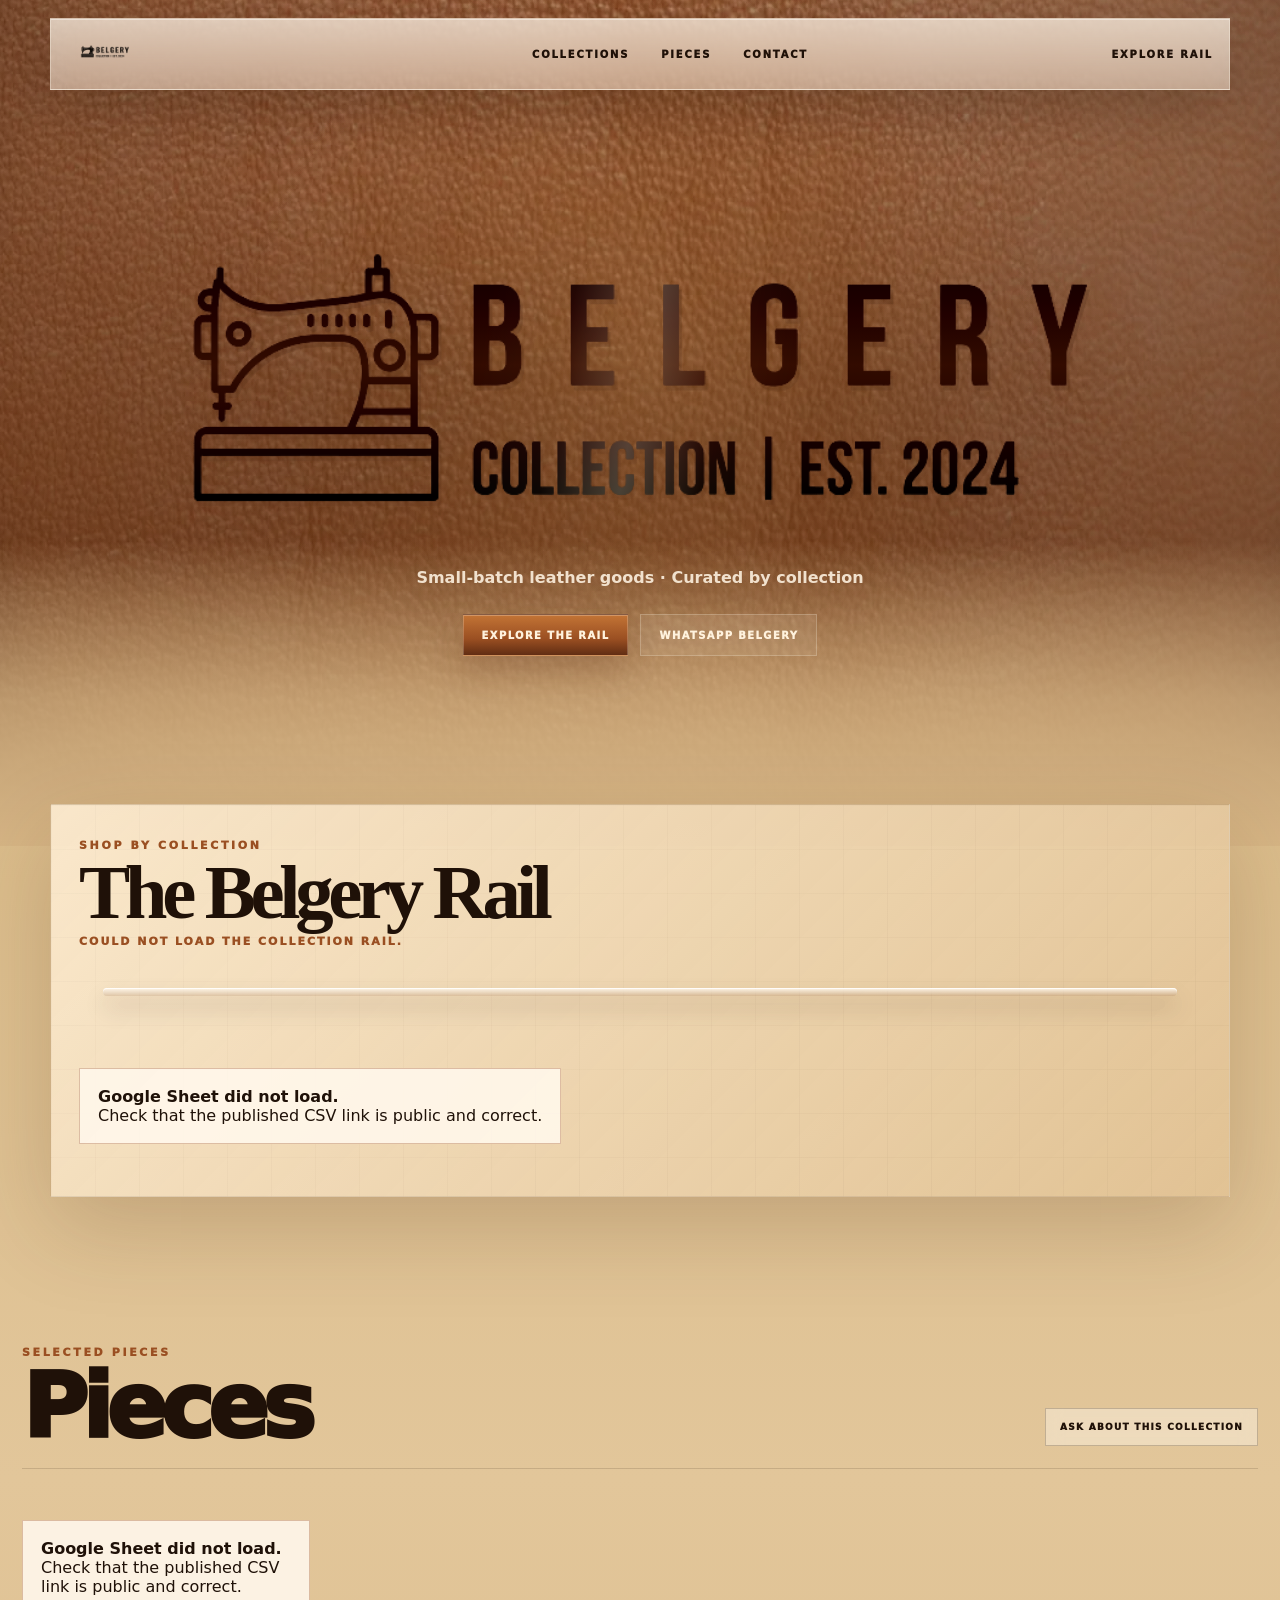
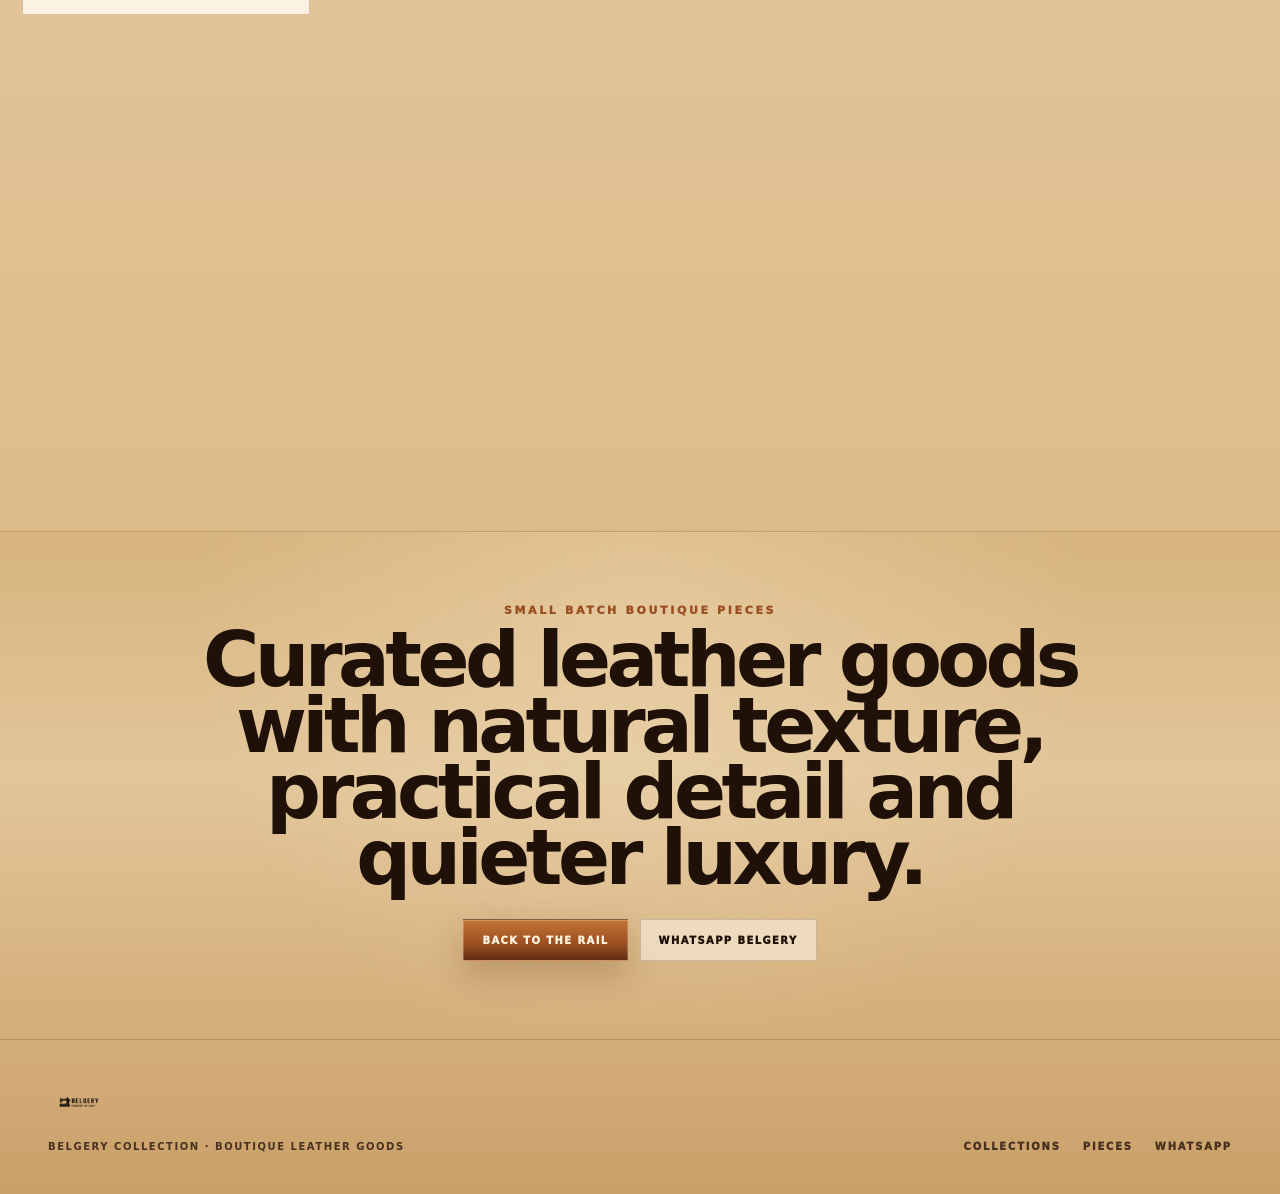
<file: index.html>
<!doctype html>
<html lang="en">
<head>
  <meta charset="utf-8" />
  <meta name="viewport" content="width=device-width, initial-scale=1" />
  <link rel="icon" type="image/png" sizes="512x512" href="/favicon.png" />
  <link rel="apple-touch-icon" href="/favicon.png" />
  <title>BELGERY Collection | Boutique Leather Goods</title>
  <meta name="description" content="BELGERY Collection: small-batch boutique leather goods curated by collection." />
  <meta name="belgery-build" content="no-gold-line-shimmer-only-final" />
  <link rel="preconnect" href="https://docs.google.com" />
  <link rel="preconnect" href="https://res.cloudinary.com" />
  <link rel="stylesheet" href="style.css" />
</head>
<body class="one-page-site">
  <header class="site-header" id="siteHeader">
    <a class="brand" href="#top" aria-label="BELGERY home">
      <img src="assets/brand/belgery-logo.png" alt="BELGERY Collection" />
    </a>

    <nav class="nav" id="mainNav" aria-label="Main navigation">
      <a href="#collection-stage">Collections</a>
      <a href="#catalogue-grid">Pieces</a>
      <a href="#contact">Contact</a>
    </nav>

    <a class="header-cta" href="#collection-stage">Explore rail</a>

    <button class="menu-toggle" id="menuToggle" type="button" aria-label="Open menu" aria-expanded="false">
      <span></span><span></span><span></span>
    </button>
  </header>

  <main id="top">
    <section class="hero-laser" aria-label="BELGERY opening laser engraving animation">
      <div class="hero-leather-bg" aria-hidden="true"></div>
      <div class="hero-vignette" aria-hidden="true"></div>

      <div class="hero-inner">
        <div class="laser-stage" aria-hidden="true">
          <div class="engraved-shadow"></div>
          <div class="engraved-base"></div>
          <div class="engraved-shimmer"></div>
          <div class="heat-glow"></div>
          <div class="laser-sweep"></div>
          <div class="laser-smoke"></div>
        </div>

        <div class="hero-copy">
          <h1 class="sr-only">BELGERY Collection leather goods</h1>
          <p class="hero-tagline">Small-batch leather goods · Curated by collection</p>
          <div class="hero-actions">
            <a class="btn primary" href="#collection-stage">Explore the rail</a>
            <a class="btn secondary" href="https://wa.me/27769925371" target="_blank" rel="noopener">WhatsApp BELGERY</a>
          </div>
        </div>
      </div>
    </section>

    <section id="collection-stage" class="rail-stage" aria-label="BELGERY collection rail">
      <div class="rail-head">
        <div>
          <p class="eyebrow">Shop by collection</p>
          <h2>The Belgery Rail</h2>
          <p id="collectionStatus" class="collection-status">Loading collections...</p>
        </div>
      </div>

      <div class="rail-bar" aria-hidden="true"></div>
      <div id="collectionRail" class="collection-rail" aria-live="polite"></div>
    </section>

    <section id="catalogue-grid" class="catalogue-section">
      <div class="catalogue-head">
        <div>
          <p class="eyebrow">Selected pieces</p>
          <h2 id="productsTitle">Pieces</h2>
          <p id="selectedCollectionNote" class="selected-note"></p>
        </div>
        <a id="activeCollectionWhatsapp" class="btn small" href="https://wa.me/27769925371" target="_blank" rel="noopener">Ask about this collection</a>
      </div>

      <div id="productsGrid" class="product-grid"></div>
      <div id="productsEmpty" class="empty-state hidden">No products are visible yet. Add product rows to your Google Sheet and set available to YES.</div>
    </section>

    <section id="contact" class="closing-section">
      <p class="eyebrow">Small batch boutique pieces</p>
      <h2>Curated leather goods with natural texture, practical detail and quieter luxury.</h2>
      <div class="closing-actions">
        <a class="btn primary" href="#collection-stage">Back to the rail</a>
        <a class="btn secondary" href="https://wa.me/27769925371" target="_blank" rel="noopener">WhatsApp BELGERY</a>
      </div>
    </section>
  </main>

  <footer class="site-footer">
    <div>
      <img src="assets/brand/belgery-logo.png" alt="BELGERY Collection" />
      <p>BELGERY Collection · Boutique leather goods</p>
    </div>
    <nav>
      <a href="#collection-stage">Collections</a>
      <a href="#catalogue-grid">Pieces</a>
      <a href="https://wa.me/27769925371">WhatsApp</a>
    </nav>
  </footer>

  <dialog id="productModal" class="product-modal"></dialog>
  <script src="script.js"></script>
</body>
</html>
</file>
<file: style.css>
/* =========================================================
   BELGERY FINAL — CLEAN ONE PAGE + DEDICATED LASER HERO
   ========================================================= */
:root{
  --sand:#efe2cc;
  --sand-soft:#fbf2e4;
  --ivory:#fff8ec;
  --espresso:#1f1108;
  --muted:#6d5a46;
  --cognac:#9b4f22;
  --cognac-dark:#5f2b12;
  --cognac-light:#ca7a3c;
  --heavy:0 34px 110px rgba(0,0,0,.42);
  --logo-mask:url("assets/brand/belgery-logo-transparent.png");
  --leather:url("assets/backgrounds/scratched-leather.webp");
  --rail-bg:url("assets/backgrounds/dark-fabric.jpg");
  --board:url("assets/backgrounds/dark-product-board.webp");
}
*{box-sizing:border-box}
html{scroll-behavior:smooth}
body{margin:0;background:#100905;color:var(--espresso);font-family:Inter,ui-sans-serif,system-ui,-apple-system,Segoe UI,sans-serif;overflow-x:hidden}
a{color:inherit}img{max-width:100%}.hidden{display:none!important}.sr-only{position:absolute;width:1px;height:1px;padding:0;margin:-1px;overflow:hidden;clip:rect(0,0,0,0);white-space:nowrap;border:0}

/* HEADER */
.site-header{position:fixed;top:18px;left:50%;transform:translateX(-50%);width:min(1180px,calc(100% - 30px));min-height:68px;z-index:100;display:grid;grid-template-columns:220px 1fr 160px;align-items:center;gap:20px;padding:8px 16px;border:1px solid rgba(255,248,236,.34);background:linear-gradient(180deg,rgba(255,248,236,.72),rgba(255,248,236,.48));backdrop-filter:blur(18px) saturate(1.12);-webkit-backdrop-filter:blur(18px) saturate(1.12);box-shadow:0 18px 54px rgba(20,8,2,.22),inset 0 1px rgba(255,255,255,.4)}
.brand{display:flex;align-items:center;text-decoration:none}.brand img{height:54px;width:auto;max-width:190px;object-fit:contain;filter:contrast(1.18) brightness(.76)}
.nav{display:flex;align-items:center;justify-content:center;gap:32px}.nav a,.header-cta,.site-footer a{text-decoration:none;text-transform:uppercase;letter-spacing:.18em;font-size:10px;font-weight:950;color:var(--espresso);white-space:nowrap}.nav a:hover,.header-cta:hover{color:var(--cognac)}.header-cta{text-align:right}.menu-toggle{display:none}

/* DEDICATED LASER HERO — separate scene, not a patched card */
.hero-laser{min-height:94svh;position:relative;display:grid;place-items:center;isolation:isolate;overflow:hidden;padding:112px 18px 72px;background:#211108}
.hero-leather-bg{position:absolute;inset:0;z-index:-4;background:linear-gradient(180deg,rgba(0,0,0,.04),rgba(0,0,0,.38)),var(--leather) center/cover no-repeat;filter:saturate(.92) contrast(1.12) brightness(.72);transform:scale(1.04);animation:leatherAwake 5.5s ease both}
.hero-vignette{position:absolute;inset:0;z-index:-3;background:radial-gradient(circle at 50% 45%,rgba(227,139,58,.18),transparent 24rem),radial-gradient(circle at 50% 50%,transparent 0 26rem,rgba(0,0,0,.30) 42rem,rgba(0,0,0,.62) 100%),linear-gradient(180deg,rgba(0,0,0,.05),#100905 99%)}
.laser-stage{position:relative;width:min(940px,88vw);aspect-ratio:774/242;margin:0 auto 42px;filter:drop-shadow(0 34px 70px rgba(0,0,0,.34))}
/* the quiet deboss mark that exists before the laser hits */
.engraved-shadow,.engraved-base,.engraved-shimmer{position:absolute;inset:0;background-repeat:no-repeat;background-size:contain;background-position:center;-webkit-mask:var(--logo-mask) center/contain no-repeat;mask:var(--logo-mask) center/contain no-repeat}
.engraved-shadow{opacity:.24;background:linear-gradient(180deg,#000,#1a0c04);transform:translate(3px,5px);filter:blur(.4px)}
.engraved-base{opacity:0;background:linear-gradient(180deg,#120904 0%,#3c2114 42%,#0c0503 100%);box-shadow:inset 0 3px 6px rgba(255,214,158,.18),inset 0 -6px 10px rgba(0,0,0,.66);animation:engraveReveal 2.45s cubic-bezier(.22,.8,.16,1) .35s forwards}
/* this is the actual individual-pixel/letter shimmer, masked by the logo image */
.engraved-shimmer{opacity:0;background:linear-gradient(100deg,transparent 0%,transparent 35%,rgba(255,174,82,.06) 42%,rgba(255,228,178,.86) 50%,rgba(183,87,28,.22) 58%,transparent 66%,transparent 100%);background-size:260% 100%;mix-blend-mode:screen;filter:blur(.15px) drop-shadow(0 0 12px rgba(255,136,38,.32));animation:logoPixelShimmer 2.25s cubic-bezier(.22,.8,.16,1) .35s forwards}
.logo-burn,.heat-glow{position:absolute;inset:-12% -8%;pointer-events:none}.heat-glow{background:radial-gradient(ellipse at 0% 50%,rgba(255,133,35,.0),rgba(255,133,35,.0));filter:blur(22px);animation:heatSweep 2.28s cubic-bezier(.22,.8,.16,1) .30s forwards}.laser-sweep{position:absolute;top:-12%;bottom:-12%;left:-12%;width:2px;background:linear-gradient(180deg,transparent,rgba(255,221,160,.72) 18%,rgba(255,138,37,.98) 50%,rgba(255,221,160,.72) 82%,transparent);box-shadow:0 0 18px rgba(255,131,30,.95),0 0 42px rgba(255,110,16,.55);opacity:0;animation:laserPass 2.25s cubic-bezier(.22,.8,.16,1) .32s forwards}.laser-sweep:before{content:"";position:absolute;top:45%;left:-25px;width:52px;height:4px;background:linear-gradient(90deg,transparent,rgba(255,226,175,.9),transparent);filter:blur(2px)}.laser-smoke{position:absolute;inset:-20% -10%;opacity:0;background:radial-gradient(ellipse at 20% 52%,rgba(255,236,198,.18),transparent 16rem),radial-gradient(ellipse at 58% 47%,rgba(255,236,198,.10),transparent 20rem);filter:blur(16px);animation:smokeBreath 2.75s ease .9s forwards}
.hero-copy{text-align:center;position:relative;z-index:2;opacity:0;transform:translateY(12px);animation:copyArrive .72s ease 2.35s forwards}.hero-tagline{max-width:640px;margin:0 auto;color:rgba(255,248,236,.82);font-size:clamp(14px,1.25vw,17px);font-weight:780;line-height:1.55;text-shadow:0 14px 44px rgba(0,0,0,.48)}.hero-actions{display:flex;justify-content:center;gap:12px;flex-wrap:wrap;margin-top:24px}
@keyframes leatherAwake{from{filter:saturate(.70) contrast(1.08) brightness(.48);transform:scale(1.08)}to{filter:saturate(.92) contrast(1.12) brightness(.72);transform:scale(1.04)}}
@keyframes engraveReveal{0%{opacity:0;clip-path:inset(0 100% 0 0);filter:brightness(.55) contrast(1.25)}55%{opacity:1;clip-path:inset(0 25% 0 0);filter:brightness(.78) contrast(1.34)}100%{opacity:1;clip-path:inset(0 0 0 0);filter:brightness(.68) contrast(1.34)}}
@keyframes logoPixelShimmer{0%{opacity:0;background-position:170% 0;clip-path:inset(0 100% 0 0)}18%{opacity:1}82%{opacity:.9}100%{opacity:.34;background-position:-70% 0;clip-path:inset(0 0 0 0)}}
@keyframes laserPass{0%{opacity:0;transform:translateX(0)}10%{opacity:1}80%{opacity:1}100%{opacity:0;transform:translateX(calc(min(940px,88vw) + 120px))}}
@keyframes heatSweep{0%{background:radial-gradient(ellipse at 0% 50%,rgba(255,133,35,.22),transparent 8rem)}50%{background:radial-gradient(ellipse at 50% 50%,rgba(255,133,35,.18),transparent 14rem)}100%{background:radial-gradient(ellipse at 105% 50%,rgba(255,133,35,0),transparent 18rem)}}
@keyframes smokeBreath{0%{opacity:0;transform:translateY(8px)}35%{opacity:.72}100%{opacity:0;transform:translateY(-12px)}}
@keyframes copyArrive{to{opacity:1;transform:none}}

/* BUTTONS */
.btn,.small-btn{display:inline-flex;align-items:center;justify-content:center;text-decoration:none;border:1px solid rgba(255,248,236,.22);text-transform:uppercase;letter-spacing:.14em;font-size:10px;font-weight:950;min-height:42px;padding:12px 18px;cursor:pointer}.btn.primary,.small-btn.gold{background:linear-gradient(180deg,var(--cognac-light),var(--cognac) 60%,var(--cognac-dark));color:var(--ivory);box-shadow:0 14px 34px rgba(85,35,12,.24),inset 0 1px rgba(255,255,255,.24)}.btn.secondary,.small-btn{background:rgba(255,248,236,.08);color:var(--ivory);backdrop-filter:blur(8px)}.btn.small{min-height:38px;font-size:9px;padding:10px 14px}.small-btn{border-color:rgba(45,24,12,.14);background:rgba(255,248,236,.86);color:var(--espresso);font-size:9px}.small-btn.gold{color:var(--ivory)}
.eyebrow{margin:0 0 10px;text-transform:uppercase;letter-spacing:.24em;font-size:11px;font-weight:950;color:var(--cognac)}

/* RAIL */
.rail-stage{width:min(1180px,calc(100% - 32px));margin:-28px auto 34px;position:relative;z-index:5;padding:34px 28px 30px;overflow:hidden;background:linear-gradient(135deg,rgba(255,248,236,.95),rgba(239,226,204,.72)),url("assets/backgrounds/dark-fabric.jpg") center/cover no-repeat;border:1px solid rgba(255,248,236,.35);box-shadow:var(--heavy);color:var(--espresso)}.rail-stage:before{content:"";position:absolute;inset:0;background:linear-gradient(90deg,rgba(34,18,8,.07) 1px,transparent 1px),linear-gradient(180deg,rgba(34,18,8,.06) 1px,transparent 1px);background-size:44px 44px;pointer-events:none;opacity:.55}.rail-stage>*{position:relative;z-index:1}.rail-head{display:grid;grid-template-columns:1fr minmax(220px,360px);gap:30px;align-items:end;margin-bottom:18px}.rail-head h2{font-family:Georgia,serif;font-size:clamp(3.6rem,6vw,6.8rem);line-height:.82;letter-spacing:-.07em;margin:0;color:var(--espresso)}.rail-help{margin:0;color:var(--muted);font-weight:800;line-height:1.55}.collection-status{margin:10px 0 0;text-transform:uppercase;letter-spacing:.18em;color:var(--cognac);font-size:11px;font-weight:950}.rail-bar{height:48px;position:relative}.rail-bar:before{content:"";position:absolute;left:24px;right:24px;top:22px;height:8px;border-radius:999px;background:linear-gradient(180deg,rgba(255,248,236,.95),rgba(101,48,20,.16));box-shadow:0 12px 22px rgba(34,18,8,.18),inset 0 1px rgba(255,255,255,.8)}
.collection-rail{display:flex;gap:22px;overflow-x:auto;overflow-y:visible;scroll-snap-type:x proximity;scroll-behavior:smooth;-webkit-overflow-scrolling:touch;overscroll-behavior-x:contain;padding:54px 18px 22px;margin:0 -18px;scrollbar-width:none;touch-action:pan-x pan-y;will-change:scroll-position}.collection-rail::-webkit-scrollbar{display:none}.collection-rail.is-dragging{cursor:grabbing;scroll-snap-type:none}.collection-rail-card{flex:0 0 clamp(240px,24vw,330px);min-height:390px;position:relative;border:0;background:transparent;padding:0;cursor:pointer;text-align:left;scroll-snap-align:center;color:inherit;transition:transform .18s ease,filter .18s ease}.collection-rail-card:hover,.collection-rail-card.is-active{transform:translateY(-5px);filter:brightness(1.03)}.collection-rail-card img,.all-products-rail-art{width:100%;height:390px;object-fit:cover;border-radius:24px;border:1px solid rgba(255,248,236,.5);box-shadow:0 24px 55px rgba(34,18,8,.26);display:block}.all-products-rail-art{position:relative;overflow:hidden;background:linear-gradient(180deg,rgba(0,0,0,.08),rgba(0,0,0,.34)),url("assets/backgrounds/belgery-product-board.webp") center/cover no-repeat}.collection-rail-card:after{content:"";position:absolute;inset:0;border-radius:24px;background:linear-gradient(180deg,rgba(0,0,0,.02),rgba(0,0,0,.08) 42%,rgba(12,6,3,.82));pointer-events:none}.collection-rail-card.is-active img,.collection-rail-card.is-active .all-products-rail-art{outline:3px solid rgba(198,112,52,.78);outline-offset:4px}.rail-wire-hanger{position:absolute;left:50%;top:-53px;width:42px;height:60px;transform:translateX(-50%);z-index:4;pointer-events:none}.rail-loop{position:absolute;left:50%;top:0;width:40px;height:12px;transform:translateX(-50%);border:3px solid rgba(34,18,8,.84);border-radius:999px;background:rgba(255,248,236,.25)}.rail-wire{position:absolute;left:50%;top:10px;width:2px;height:51px;transform:translateX(-50%);background:rgba(101,48,20,.65)}.collection-count{position:absolute;z-index:4;top:16px;left:16px;padding:9px 12px;border-radius:999px;background:rgba(255,248,236,.92);color:var(--espresso);font-size:10px;letter-spacing:.12em;text-transform:uppercase;font-weight:950;box-shadow:0 10px 22px rgba(0,0,0,.16)}.collection-rail-copy{position:absolute;z-index:4;left:18px;right:18px;bottom:18px;color:var(--ivory)}.collection-rail-copy small,.collection-rail-copy em{display:block;font-style:normal;text-transform:uppercase;letter-spacing:.14em;font-size:9px;font-weight:950}.collection-rail-copy small{color:#f0c18d;margin-bottom:8px}.collection-rail-copy strong{display:block;text-transform:uppercase;font-size:clamp(2rem,3vw,2.8rem);line-height:.84;letter-spacing:-.055em;text-shadow:0 16px 28px rgba(0,0,0,.5)}.collection-rail-copy em{margin-top:10px;color:rgba(255,248,236,.78)}

/* CATALOGUE */
.catalogue-section{width:min(1180px,calc(100% - 32px));margin:0 auto 62px;position:relative;z-index:2}.catalogue-head{display:flex;justify-content:space-between;align-items:end;gap:22px;margin:0 0 22px;color:var(--ivory)}.catalogue-head h2{font-size:clamp(2.7rem,5vw,5.4rem);line-height:.86;letter-spacing:-.07em;margin:0;color:var(--ivory);text-shadow:0 16px 55px rgba(0,0,0,.45);font-weight:950}.selected-note{max-width:760px;margin:10px 0 0;color:rgba(255,248,236,.76);font-size:clamp(14px,1.25vw,17px);font-weight:700;line-height:1.55}.product-grid{display:grid;grid-template-columns:repeat(4,minmax(0,1fr));gap:22px}.product-card{overflow:hidden;background:linear-gradient(180deg,rgba(255,248,236,.96),rgba(255,248,236,.88));border:1px solid rgba(255,248,236,.32);box-shadow:0 22px 65px rgba(0,0,0,.32);color:var(--espresso)}.product-image{position:relative;appearance:none;border:0;padding:0;width:100%;display:block;aspect-ratio:1/1.18;background:#ead8bd;overflow:hidden;cursor:zoom-in}.product-image img{width:100%;height:100%;object-fit:cover}.photo-dots{position:absolute;left:50%;bottom:10px;transform:translateX(-50%);display:flex;gap:6px;padding:6px 8px;border-radius:999px;background:rgba(0,0,0,.38);backdrop-filter:blur(6px)}.photo-dots i{width:7px;height:7px;border-radius:999px;background:rgba(255,255,255,.48)}.photo-dots i.active{width:18px;background:rgba(255,248,236,.92)}.product-info{text-align:center;padding:15px 13px 17px}.product-kicker{margin:0;color:var(--cognac);text-transform:uppercase;letter-spacing:.15em;font-size:8px;font-weight:950}.product-info h3{font-size:23px;line-height:1;margin:10px 0 6px;letter-spacing:-.04em}.price-row{display:flex;align-items:baseline;justify-content:center;gap:9px;flex-wrap:wrap;margin:6px 0}.price-current{font-weight:950;color:var(--espresso)}.price-old{text-decoration:line-through;color:#9a8267;font-weight:800}.sale-badge{display:inline-flex;margin:2px auto 8px;padding:5px 9px;border:1px solid rgba(155,79,34,.25);background:rgba(155,79,34,.08);color:var(--cognac);font-size:8px;text-transform:uppercase;letter-spacing:.12em;font-weight:950}.card-note{font-size:12px;line-height:1.45;color:var(--muted);margin:8px 0 0;font-weight:680}.product-actions{display:flex;justify-content:center;gap:8px;flex-wrap:wrap;margin-top:13px}.empty-state{padding:22px;background:rgba(255,248,236,.88);border:1px dashed rgba(255,248,236,.4);color:var(--espresso)}

/* CLOSING / FOOTER / MODAL */
.closing-section{padding:72px 18px 78px;text-align:center;color:var(--ivory);background:linear-gradient(180deg,rgba(44,20,10,.25),rgba(44,20,10,.9)),url("assets/backgrounds/dark-product-board.webp") center/cover}.closing-section h2{max-width:920px;margin:0 auto;color:var(--ivory);font-size:clamp(3rem,6vw,6rem);line-height:.86;letter-spacing:-.06em;text-shadow:0 20px 70px rgba(0,0,0,.55)}.closing-actions{display:flex;justify-content:center;gap:12px;flex-wrap:wrap;margin-top:28px}.site-footer{display:flex;align-items:end;justify-content:space-between;gap:24px;padding:42px clamp(18px,5vw,48px);background:#2a1209;color:rgba(255,248,236,.72);font-size:11px;text-transform:uppercase;letter-spacing:.14em;font-weight:900}.site-footer img{height:44px;filter:brightness(2.1) contrast(.9) opacity(.72)}.site-footer p{margin:12px 0 0;color:rgba(255,248,236,.72);font-size:10px}.site-footer nav{display:flex;gap:22px;flex-wrap:wrap}.site-footer a{color:var(--ivory)}
.product-modal{border:0;padding:0;background:transparent;width:min(1120px,calc(100% - 20px));max-width:1120px}.product-modal::backdrop{background:rgba(15,7,3,.78);backdrop-filter:blur(10px)}.modal-inner{position:relative;display:grid;grid-template-columns:1.2fr .8fr;background:var(--ivory);box-shadow:0 42px 120px rgba(0,0,0,.5)}.close-btn{position:absolute;right:14px;top:14px;z-index:4}.modal-gallery{display:flex;overflow-x:auto;scroll-snap-type:x mandatory;background:#ead8bd}.modal-gallery img{flex:0 0 100%;width:100%;height:min(76vh,740px);object-fit:contain;scroll-snap-align:center}.modal-copy{padding:40px;color:var(--espresso)}.modal-copy h2{font-size:clamp(2.4rem,4vw,4.2rem);line-height:.9;margin:0 0 18px;letter-spacing:-.05em}.modal-copy p{color:var(--muted);line-height:1.65;font-weight:700}.modal-details{display:grid;gap:10px;margin:18px 0}.modal-details div{display:grid;grid-template-columns:100px 1fr;gap:12px;border-top:1px solid rgba(34,18,8,.12);padding-top:9px}.modal-details strong{text-transform:uppercase;letter-spacing:.12em;color:var(--cognac);font-size:10px}.modal-details span{color:var(--muted);font-weight:700}.sheet-error{padding:18px;background:rgba(255,248,236,.9);border:1px solid rgba(155,79,34,.34);color:var(--espresso)}

/* RESPONSIVE */
@media(max-width:1000px){.site-header{grid-template-columns:1fr auto;top:10px;min-height:62px}.nav{position:fixed;top:78px;left:10px;right:10px;display:none;flex-direction:column;align-items:stretch;gap:0;background:rgba(255,248,236,.96);border:1px solid rgba(34,18,8,.14);box-shadow:0 24px 70px rgba(0,0,0,.24)}.nav a{padding:18px 22px;border-bottom:1px solid rgba(34,18,8,.1)}body.menu-open .nav{display:flex}.header-cta{display:none}.menu-toggle{display:inline-flex;width:48px;height:48px;border:1px solid rgba(34,18,8,.14);border-radius:999px;background:rgba(255,248,236,.86);align-items:center;justify-content:center;flex-direction:column;gap:6px;box-shadow:0 12px 28px rgba(20,8,2,.16)}.menu-toggle span{width:21px;height:2px;background:var(--espresso);border-radius:99px}.brand img{height:46px;max-width:150px}.rail-head{grid-template-columns:1fr}.product-grid{grid-template-columns:repeat(2,minmax(0,1fr))}.catalogue-head{align-items:flex-start;flex-direction:column}.modal-inner{grid-template-columns:1fr}.modal-gallery img{height:56vh}.site-footer{flex-direction:column;align-items:center;text-align:center}}
@media(max-width:640px){.hero-laser{min-height:70svh;padding:92px 12px 42px}.laser-stage{width:94vw;margin-bottom:24px}.hero-copy{animation-delay:1.9s}.hero-tagline{font-size:12.5px;max-width:330px}.hero-actions{gap:8px;margin-top:16px}.btn{min-height:36px;padding:9px 11px;font-size:8px;letter-spacing:.1em}.rail-stage{width:calc(100% - 18px);padding:26px 16px 22px;margin-top:-18px}.rail-head h2{font-size:clamp(3.3rem,15vw,5rem)}.rail-help{font-size:14px}.collection-rail{gap:14px;padding:48px 10px 14px;margin:0 -10px;scroll-snap-type:x proximity}.collection-rail-card{flex:0 0 68vw;min-height:300px}.collection-rail-card img,.all-products-rail-art{height:300px;border-radius:18px}.collection-rail-card:after{border-radius:18px}.collection-rail-card:hover,.collection-rail-card.is-active{transform:none}.rail-wire-hanger{top:-45px}.collection-rail-copy{left:14px;right:14px;bottom:14px}.collection-rail-copy strong{font-size:1.8rem}.collection-count{font-size:9px;padding:8px 10px}.catalogue-section{width:calc(100% - 22px)}.catalogue-head h2{font-size:clamp(2.6rem,13vw,4.4rem)}.selected-note{font-size:13px}.product-grid{grid-template-columns:repeat(2,minmax(0,1fr));gap:12px}.product-info{padding:11px 8px 13px}.product-info h3{font-size:16px}.small-btn{font-size:7px;padding:8px 9px;min-height:32px}.product-actions{gap:6px}.closing-section{padding:52px 14px 58px}.closing-section h2{font-size:clamp(2.5rem,12vw,4.2rem)}.site-footer nav{justify-content:center}.laser-sweep{animation-duration:1.75s}.engraved-base{animation-duration:1.9s}.engraved-shimmer{animation-duration:1.9s}}
@media(prefers-reduced-motion:reduce){*{animation:none!important;transition:none!important}.engraved-base,.engraved-shimmer,.hero-copy{opacity:1!important;clip-path:none!important}.laser-sweep,.laser-smoke,.heat-glow{display:none!important}}



/* CLIENT FIX — remove visible gold laser bar, keep shimmer/reveal timing */
.laser-sweep{
  display:none!important;
  opacity:0!important;
  width:0!important;
  box-shadow:none!important;
  background:none!important;
}
.laser-sweep:before{display:none!important;}
/* Keep the softer heat/smoke/shimmer so the logo reveals without a harsh vertical line. */
.engraved-shimmer{
  filter:blur(.12px) drop-shadow(0 0 18px rgba(255,136,38,.30));
}
.hero-copy{
  animation-delay:2.25s;
}
@media(max-width:640px){
  .hero-copy{animation-delay:1.85s;}
}


/* Client patch: remove rail helper instruction text */
.rail-help{display:none!important;}


/* =========================================================
   CLIENT PATCH — full-page product area + cleaner cards + premium modal
   ========================================================= */
.rail-help{display:none!important;}
.card-note{display:none!important;}

.catalogue-section{
  width:min(1480px,calc(100% - 44px))!important;
  min-height:100svh!important;
  margin:0 auto 0!important;
  padding:clamp(70px,9vw,130px) 0 clamp(84px,10vw,140px)!important;
  display:flex!important;
  flex-direction:column!important;
  justify-content:flex-start!important;
}
.catalogue-head{
  margin-bottom:clamp(28px,4vw,54px)!important;
  padding-bottom:22px!important;
  border-bottom:1px solid rgba(255,248,236,.16)!important;
}
.catalogue-head h2{
  font-size:clamp(3.4rem,7vw,7.6rem)!important;
}
.selected-note{
  max-width:860px!important;
  color:rgba(255,248,236,.66)!important;
}
.product-grid{
  flex:1!important;
  display:grid!important;
  grid-template-columns:repeat(4,minmax(0,1fr))!important;
  gap:clamp(18px,2.2vw,34px)!important;
  align-content:start!important;
}
.product-card{
  border-radius:28px!important;
  overflow:hidden!important;
  background:linear-gradient(180deg,rgba(255,248,236,.97),rgba(238,219,190,.90))!important;
  box-shadow:0 30px 90px rgba(0,0,0,.34)!important;
  transition:transform .28s ease, box-shadow .28s ease, filter .28s ease!important;
}
.product-card:hover{
  transform:translateY(-8px)!important;
  box-shadow:0 40px 120px rgba(0,0,0,.42)!important;
}
.product-image{
  aspect-ratio:1/1.16!important;
  border-radius:22px!important;
  margin:12px 12px 0!important;
  width:calc(100% - 24px)!important;
  overflow:hidden!important;
  background:#221208!important;
}
.product-image img{
  transform:scale(1.01)!important;
  transition:transform .45s ease!important;
}
.product-card:hover .product-image img{transform:scale(1.055)!important;}
.product-info{padding:18px 16px 20px!important;}
.product-kicker{font-size:8px!important;opacity:.86!important;}
.product-info h3{font-size:clamp(1.22rem,1.75vw,1.95rem)!important;}
.product-actions{margin-top:16px!important;}

.product-modal{
  width:min(1240px,calc(100% - 24px))!important;
  height:min(92svh,920px)!important;
  max-width:1240px!important;
  border-radius:34px!important;
  overflow:hidden!important;
}
.product-modal::backdrop{
  background:rgba(14,7,3,.76)!important;
  backdrop-filter:blur(14px) saturate(1.08)!important;
}
.upgraded-product-modal{
  height:100%!important;
  display:grid!important;
  grid-template-columns:minmax(0,1.12fr) minmax(380px,.88fr)!important;
  background:linear-gradient(135deg,rgba(255,248,236,.98),rgba(231,207,174,.94))!important;
  border:1px solid rgba(255,248,236,.45)!important;
  box-shadow:0 46px 140px rgba(0,0,0,.56)!important;
}
.modal-close{
  position:absolute!important;
  right:18px!important;
  top:18px!important;
  z-index:8!important;
  width:46px!important;
  height:46px!important;
  border-radius:999px!important;
  border:1px solid rgba(34,18,8,.18)!important;
  background:rgba(255,248,236,.92)!important;
  color:var(--espresso)!important;
  font-size:30px!important;
  line-height:1!important;
  cursor:pointer!important;
  box-shadow:0 14px 35px rgba(0,0,0,.18)!important;
}
.modal-visual-panel{
  min-width:0!important;
  display:flex!important;
  flex-direction:column!important;
  justify-content:center!important;
  gap:14px!important;
  padding:clamp(18px,3vw,34px)!important;
  background:radial-gradient(circle at 50% 15%,rgba(200,120,58,.16),transparent 28rem),#170d08!important;
}
.modal-gallery{
  display:flex!important;
  gap:18px!important;
  overflow-x:auto!important;
  scroll-snap-type:x mandatory!important;
  background:transparent!important;
  padding:4px!important;
  border-radius:30px!important;
  scrollbar-width:none!important;
}
.modal-gallery::-webkit-scrollbar{display:none!important;}
.modal-photo{
  flex:0 0 100%!important;
  margin:0!important;
  border-radius:30px!important;
  overflow:hidden!important;
  scroll-snap-align:center!important;
  background:linear-gradient(180deg,#2a160c,#0f0906)!important;
  box-shadow:0 28px 80px rgba(0,0,0,.46)!important;
}
.modal-photo img{
  width:100%!important;
  height:min(72svh,760px)!important;
  display:block!important;
  object-fit:contain!important;
  padding:clamp(8px,1.5vw,18px)!important;
  background:transparent!important;
}
.modal-swipe-hint{
  align-self:center!important;
  color:rgba(255,248,236,.68)!important;
  text-transform:uppercase!important;
  letter-spacing:.14em!important;
  font-weight:950!important;
  font-size:10px!important;
}
.modal-sheet-copy{
  min-height:0!important;
  overflow-y:auto!important;
  overscroll-behavior:contain!important;
  scroll-snap-type:y proximity!important;
  padding:clamp(34px,4vw,58px)!important;
  color:var(--espresso)!important;
  background:linear-gradient(180deg,rgba(255,248,236,.98),rgba(239,226,204,.94))!important;
}
.modal-sheet-copy h2{
  font-size:clamp(3.1rem,5vw,5.8rem)!important;
  line-height:.82!important;
  letter-spacing:-.075em!important;
  margin:6px 0 18px!important;
}
.modal-scroll-hint{
  margin:16px 0 30px!important;
  padding:12px 14px!important;
  border:1px solid rgba(155,79,34,.20)!important;
  border-radius:999px!important;
  background:rgba(155,79,34,.08)!important;
  color:var(--cognac-dark)!important;
  text-transform:uppercase!important;
  letter-spacing:.11em!important;
  font-size:10px!important;
  font-weight:950!important;
}
.modal-description-block,
.modal-details{
  scroll-snap-align:start!important;
  margin-top:30px!important;
  padding-top:28px!important;
  border-top:1px solid rgba(34,18,8,.13)!important;
}
.modal-description-block h3,
.modal-details h3{
  margin:0 0 16px!important;
  font-family:Inter,ui-sans-serif,system-ui,sans-serif!important;
  text-transform:uppercase!important;
  letter-spacing:.18em!important;
  color:var(--cognac)!important;
  font-size:11px!important;
  font-weight:1000!important;
}
.modal-description-block p{
  color:var(--muted)!important;
  font-size:clamp(1rem,1.2vw,1.16rem)!important;
  line-height:1.75!important;
  font-weight:720!important;
}
.modal-details{
  display:grid!important;
  gap:0!important;
}
.modal-details div{
  display:grid!important;
  grid-template-columns:145px minmax(0,1fr)!important;
  gap:18px!important;
  padding:16px 0!important;
  border-top:1px solid rgba(34,18,8,.10)!important;
}
.modal-details strong{
  text-transform:uppercase!important;
  letter-spacing:.13em!important;
  color:var(--cognac)!important;
  font-size:10px!important;
  font-weight:1000!important;
}
.modal-details span{
  color:var(--muted)!important;
  font-weight:760!important;
  line-height:1.55!important;
}
.modal-whatsapp{margin-top:28px!important;width:100%!important;}

@media(max-width:1100px){
  .product-grid{grid-template-columns:repeat(3,minmax(0,1fr))!important;}
  .upgraded-product-modal{grid-template-columns:1fr!important;overflow-y:auto!important;}
  .modal-visual-panel{min-height:72svh!important;}
  .modal-sheet-copy{overflow:visible!important;}
}
@media(max-width:640px){
  .catalogue-section{width:calc(100% - 18px)!important;padding:58px 0 88px!important;}
  .product-grid{grid-template-columns:1fr!important;gap:18px!important;}
  .product-card{border-radius:24px!important;}
  .product-image{border-radius:18px!important;aspect-ratio:1/1.05!important;}
  .product-info h3{font-size:1.55rem!important;}
  .product-modal{width:100%!important;height:100svh!important;border-radius:0!important;}
  .modal-close{right:12px!important;top:12px!important;}
  .modal-visual-panel{min-height:72svh!important;padding:14px!important;}
  .modal-photo{border-radius:24px!important;}
  .modal-photo img{height:64svh!important;padding:10px!important;}
  .modal-sheet-copy{padding:32px 22px 46px!important;}
  .modal-sheet-copy h2{font-size:clamp(2.6rem,13vw,4.4rem)!important;}
  .modal-details div{grid-template-columns:1fr!important;gap:6px!important;}
}


/* =========================================================
   CLIENT PATCH — cleaner product modal + 2-up mobile products
   ========================================================= */
.modal-scroll-hint,
.modal-swipe-hint{
  display:none!important;
}
.modal-thumb-strip{
  display:flex!important;
  justify-content:center!important;
  align-items:center!important;
  gap:9px!important;
  padding:2px 4px 0!important;
  max-width:100%!important;
  overflow-x:auto!important;
  scrollbar-width:none!important;
}
.modal-thumb-strip::-webkit-scrollbar{display:none!important;}
.modal-thumb{
  flex:0 0 54px!important;
  width:54px!important;
  height:54px!important;
  border-radius:14px!important;
  overflow:hidden!important;
  border:1px solid rgba(255,248,236,.28)!important;
  background:rgba(255,248,236,.10)!important;
  box-shadow:0 10px 26px rgba(0,0,0,.22)!important;
  opacity:.86!important;
}
.modal-thumb img{
  width:100%!important;
  height:100%!important;
  object-fit:cover!important;
  display:block!important;
}
.modal-thumb:first-child{
  outline:2px solid rgba(255,248,236,.72)!important;
  outline-offset:2px!important;
  opacity:1!important;
}
@media(max-width:640px){
  .product-grid,
  .collection-products-grid.product-grid{
    grid-template-columns:repeat(2,minmax(0,1fr))!important;
    gap:10px!important;
  }
  .product-card{
    border-radius:20px!important;
  }
  .product-image{
    border-radius:16px!important;
    aspect-ratio:1/1.18!important;
  }
  .product-info{
    padding:10px 7px 12px!important;
  }
  .product-info h3{
    font-size:1rem!important;
    line-height:1.02!important;
    margin:7px 0 5px!important;
  }
  .product-kicker{
    font-size:7px!important;
    letter-spacing:.09em!important;
  }
  .price-row{
    margin:5px 0!important;
  }
  .price-current,
  .price-old{
    font-size:12px!important;
  }
  .product-actions{
    gap:5px!important;
    margin-top:8px!important;
  }
  .small-btn{
    min-height:29px!important;
    padding:7px 7px!important;
    font-size:6.5px!important;
    letter-spacing:.08em!important;
  }
  .modal-thumb-strip{
    justify-content:flex-start!important;
    padding-inline:4px!important;
  }
  .modal-thumb{
    flex-basis:46px!important;
    width:46px!important;
    height:46px!important;
    border-radius:12px!important;
  }
}


/* CLIENT PATCH — remove collection description under selected collection title */
#selectedCollectionNote,
.selected-note{
  display:none !important;
  visibility:hidden !important;
  height:0 !important;
  margin:0 !important;
  padding:0 !important;
  overflow:hidden !important;
}

/* =========================================================
   CLIENT PATCH — seamless beige main background
   Keeps only the hero dark, then blends into one beige page.
   ========================================================= */
html,
body,
body.one-page-site{
  background:var(--sand)!important;
  color:var(--espresso)!important;
}
main{
  background:
    linear-gradient(180deg, var(--sand) 0%, var(--sand-soft) 42%, var(--sand) 100%)!important;
}
.hero-laser{
  background:#1f1008!important;
  margin-bottom:0!important;
}
.hero-vignette{
  background:
    radial-gradient(circle at 50% 42%,rgba(227,139,58,.18),transparent 24rem),
    radial-gradient(circle at 50% 50%,transparent 0 25rem,rgba(0,0,0,.28) 42rem,rgba(0,0,0,.56) 100%),
    linear-gradient(180deg,rgba(0,0,0,.04) 0%,rgba(16,9,5,.72) 68%,rgba(239,226,204,.34) 88%,var(--sand) 100%)!important;
}
.hero-laser:after{
  content:"";
  position:absolute;
  left:0;
  right:0;
  bottom:-1px;
  height:30vh;
  z-index:-1;
  pointer-events:none;
  background:linear-gradient(180deg,rgba(239,226,204,0),rgba(239,226,204,.78) 58%,var(--sand) 100%);
}
.rail-stage{
  margin:-42px auto 34px!important;
  background:
    linear-gradient(135deg,rgba(255,248,236,.96),rgba(239,226,204,.88)),
    linear-gradient(90deg,rgba(34,18,8,.035) 1px,transparent 1px),
    linear-gradient(180deg,rgba(34,18,8,.03) 1px,transparent 1px)!important;
  background-size:auto,44px 44px,44px 44px!important;
  border:1px solid rgba(80,47,24,.12)!important;
  box-shadow:0 28px 85px rgba(80,47,24,.16)!important;
}
.rail-stage:before{
  opacity:.22!important;
}
.catalogue-section{
  width:min(1480px,calc(100% - 44px))!important;
  background:transparent!important;
  color:var(--espresso)!important;
}
.catalogue-head{
  color:var(--espresso)!important;
  border-bottom:1px solid rgba(34,18,8,.14)!important;
}
.catalogue-head h2{
  color:var(--espresso)!important;
  text-shadow:none!important;
}
#activeCollectionWhatsapp.btn.small{
  color:var(--espresso)!important;
  border-color:rgba(34,18,8,.22)!important;
  background:rgba(255,248,236,.42)!important;
  backdrop-filter:blur(8px)!important;
}
.product-card{
  box-shadow:0 26px 70px rgba(80,47,24,.18)!important;
  border-color:rgba(80,47,24,.13)!important;
}
.product-card:hover{
  box-shadow:0 36px 95px rgba(80,47,24,.24)!important;
}
.closing-section{
  color:var(--espresso)!important;
  background:
    linear-gradient(180deg,rgba(239,226,204,.96),rgba(251,242,228,.92)),
    url("assets/backgrounds/dark-product-board.webp") center/cover no-repeat!important;
  border-top:1px solid rgba(34,18,8,.10)!important;
}
.closing-section h2{
  color:var(--espresso)!important;
  text-shadow:none!important;
}
.closing-section .btn.secondary{
  color:var(--espresso)!important;
  border-color:rgba(34,18,8,.18)!important;
  background:rgba(255,248,236,.52)!important;
}
.site-footer{
  background:linear-gradient(180deg,var(--sand),#e6cfad)!important;
  color:rgba(34,18,8,.70)!important;
  border-top:1px solid rgba(34,18,8,.11)!important;
}
.site-footer p,
.site-footer a{
  color:rgba(34,18,8,.78)!important;
}
.site-footer img{
  filter:contrast(1.18) brightness(.78)!important;
}
@media(max-width:640px){
  .rail-stage{
    margin-top:-22px!important;
  }
  .catalogue-section{
    width:calc(100% - 18px)!important;
  }
}

/* =========================================================
   CLIENT PATCH — tan leather hero + deeper seamless tan page
   Uses the supplied tan leather texture as the hero background.
   ========================================================= */
:root{
  --sand:#d6b585!important;
  --sand-soft:#e4ca9d!important;
  --ivory:#fff2dd!important;
  --muted:#66513c!important;
  --cognac:#9a4f22!important;
  --cognac-dark:#612d13!important;
  --cognac-light:#c37435!important;
  --leather:url("assets/backgrounds/tan-leather-hero.webp")!important;
}
html,
body,
body.one-page-site{
  background:#d6b585!important;
  color:var(--espresso)!important;
}
main{
  background:
    radial-gradient(circle at 50% 0%, rgba(255,239,211,.30), transparent 28rem),
    linear-gradient(180deg,#cda773 0%,#d8b986 24%,#e2c69a 56%,#d7b47e 100%)!important;
}
.hero-laser{
  background:#b6814d!important;
  min-height:94svh!important;
  margin-bottom:0!important;
}
.hero-leather-bg{
  background:
    linear-gradient(180deg,rgba(70,35,14,.10),rgba(70,35,14,.32)),
    url("assets/backgrounds/tan-leather-hero.webp") center center/cover no-repeat!important;
  filter:saturate(1.05) contrast(1.08) brightness(.82)!important;
  transform:scale(1.035)!important;
}
.hero-vignette{
  background:
    radial-gradient(circle at 50% 42%,rgba(255,196,112,.18),transparent 25rem),
    radial-gradient(circle at 50% 45%,transparent 0 24rem,rgba(73,35,13,.18) 40rem,rgba(45,19,7,.38) 100%),
    linear-gradient(180deg,rgba(55,24,8,.10) 0%,rgba(85,40,13,.34) 64%,rgba(205,167,115,.34) 84%,#d6b585 100%)!important;
}
.hero-laser:after{
  content:"";
  position:absolute;
  left:0;
  right:0;
  bottom:-1px;
  height:34vh;
  z-index:-1;
  pointer-events:none;
  background:linear-gradient(180deg,rgba(214,181,133,0),rgba(214,181,133,.70) 52%,#d6b585 100%)!important;
}
.engraved-shadow{
  opacity:.18!important;
  background:linear-gradient(180deg,#2b1206,#5d3219)!important;
}
.engraved-base{
  background:linear-gradient(180deg,#2a1206 0%,#5b3017 46%,#1a0903 100%)!important;
  filter:brightness(.72) contrast(1.25)!important;
}
.engraved-shimmer{
  background:linear-gradient(100deg,transparent 0%,transparent 34%,rgba(255,210,147,.08) 42%,rgba(255,238,199,.78) 50%,rgba(155,77,28,.20) 58%,transparent 66%,transparent 100%)!important;
  mix-blend-mode:screen!important;
}
.hero-tagline{
  color:rgba(255,244,226,.88)!important;
  text-shadow:0 14px 42px rgba(56,25,9,.48)!important;
}
.rail-stage{
  background:
    linear-gradient(135deg,rgba(255,239,214,.86),rgba(226,194,148,.70)),
    linear-gradient(90deg,rgba(65,36,18,.045) 1px,transparent 1px),
    linear-gradient(180deg,rgba(65,36,18,.04) 1px,transparent 1px)!important;
  background-size:auto,44px 44px,44px 44px!important;
  border-color:rgba(76,42,20,.14)!important;
  box-shadow:0 30px 86px rgba(78,44,18,.20)!important;
}
.catalogue-section{
  color:var(--espresso)!important;
  background:transparent!important;
}
.product-card{
  background:linear-gradient(180deg,rgba(255,240,216,.96),rgba(231,199,153,.90))!important;
  border-color:rgba(82,47,23,.14)!important;
  box-shadow:0 26px 72px rgba(87,50,22,.20)!important;
}
.product-card:hover{
  box-shadow:0 34px 94px rgba(87,50,22,.26)!important;
}
.closing-section{
  background:
    radial-gradient(circle at 50% 18%,rgba(255,239,211,.28),transparent 28rem),
    linear-gradient(180deg,#d7b47e 0%,#e2c69a 48%,#d3ad78 100%)!important;
  color:var(--espresso)!important;
  border-top:1px solid rgba(75,42,20,.12)!important;
}
.closing-section h2{
  color:var(--espresso)!important;
  text-shadow:none!important;
}
.site-footer{
  background:linear-gradient(180deg,#d3ad78,#caa06a)!important;
  color:rgba(34,18,8,.76)!important;
}
@media(max-width:640px){
  .hero-laser{min-height:74svh!important;}
  .hero-leather-bg{background-position:center top!important;}
  main{background:linear-gradient(180deg,#d2ad7a 0%,#e1c497 48%,#d4af7b 100%)!important;}
}

/* =========================================================
   BELGERY STABILITY PATCH — low memory, faster loading
   ========================================================= */
html{scroll-behavior:auto!important}
.product-modal::backdrop{backdrop-filter:none!important;-webkit-backdrop-filter:none!important;background:rgba(35,18,9,.90)!important}
.product-card{contain:layout paint style!important}
.modal-gallery,.modal-photo,.modal-photo img{contain:layout paint!important}
.modal-gallery{scroll-behavior:auto!important}
.modal-photo img{object-fit:contain!important;object-position:center!important}
.modal-thumb-strip{backdrop-filter:none!important;-webkit-backdrop-filter:none!important;background:rgba(43,22,12,.90)!important}
.modal-thumb{transition:opacity .12s ease,outline-color .12s ease!important}
.modal-thumb.is-current{opacity:1!important;outline:2px solid rgba(255,248,236,.76)!important;outline-offset:2px!important}
@media(max-width:700px){
  .site-header{backdrop-filter:none!important;-webkit-backdrop-filter:none!important}
  .modal-visual-panel{min-height:100svh!important;padding:64px 0 88px!important}
  .modal-photo{height:calc(100svh - 150px)!important;min-height:calc(100svh - 150px)!important;border-radius:0!important}
  .modal-photo img{width:100%!important;height:100%!important;max-width:100%!important;max-height:100%!important;object-fit:contain!important;padding:0!important;border-radius:0!important}
  .modal-thumb-strip{left:14px!important;right:14px!important;bottom:12px!important;background:rgba(43,22,12,.92)!important}
  .modal-sheet-copy{box-shadow:0 -12px 35px rgba(0,0,0,.16)!important}
}
@media(max-width:700px) and (prefers-reduced-motion:no-preference){
  .hero-leather-bg{animation:none!important;filter:saturate(.96) contrast(1.06) brightness(.76)!important;transform:none!important}
  .laser-sweep,.laser-smoke,.heat-glow{filter:none!important}
}
</file>
